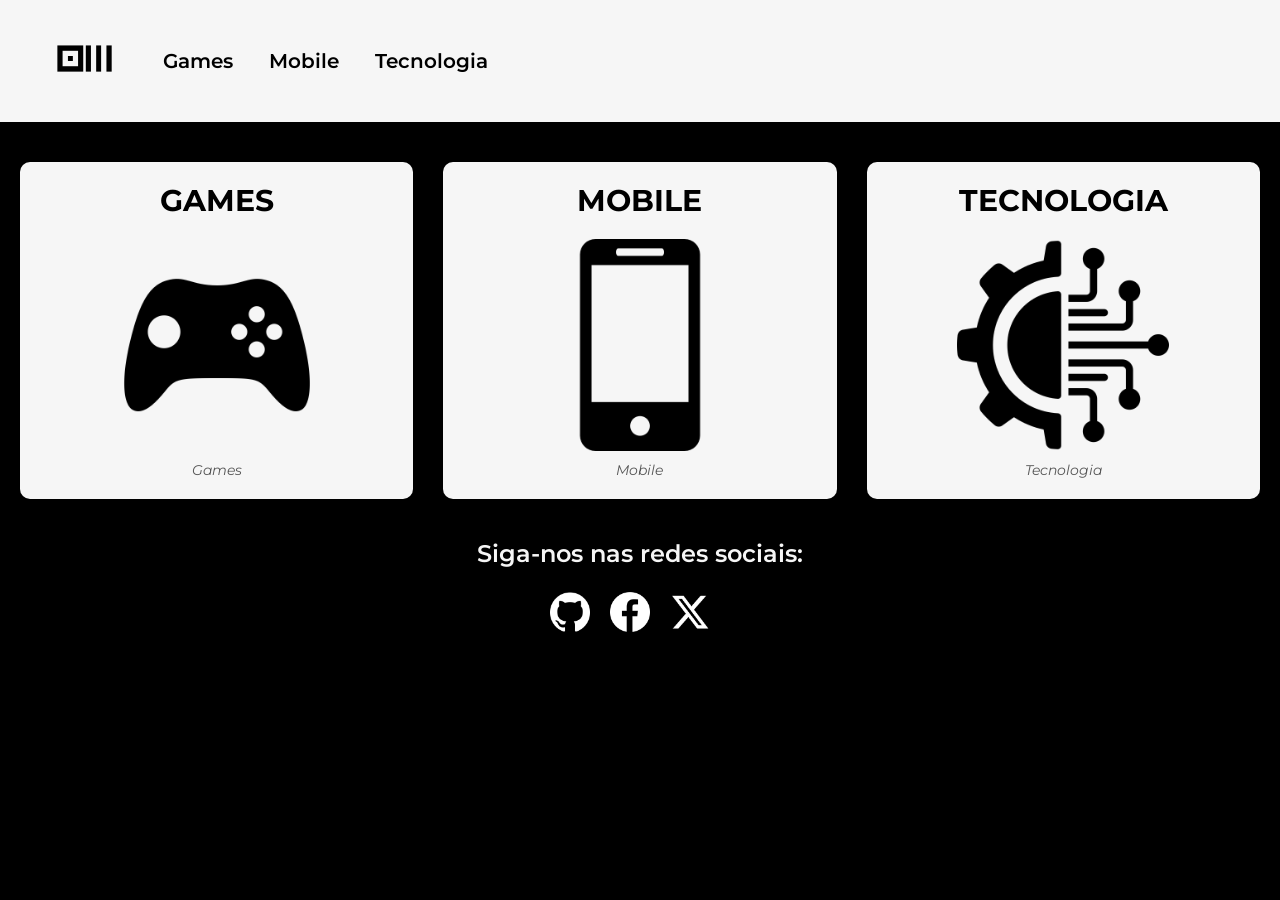
<file: index.html>
<!DOCTYPE html>
<html lang="pt-br">

<head>
    <meta charset="UTF-8">
    <meta http-equiv="X-UA-Compatible" content="IE=edge">
    <meta name="viewport" content="width=device-width, initial-scale=1.0">
    <title>Home</title>
    <link rel="stylesheet" href="./css/style.css">
</head>

<body>
    <header class="cabecalho">
        <nav>
            <a href="./pages/index.html" title="Home"><img src="./img/logo.webp" alt="Home" class="logo"></a>
            <a href="./pages/games.html" title="Games" class="menu">Games</a>
            <a href="./pages/mobile.html" title="Mobile" class="menu">Mobile</a>
            <a href="./pages/tecnologia.html" title="Tecnologia" class="menu">Tecnologia</a>
        </nav>
    </header>

    <main class="conteudo">
        <div class="card">
            <h2>Games</h2>
            <figure>
                <img src="./img/icons/game.webp" alt="Games">
                <figcaption>Games</figcaption>
            </figure>
        </div>
        <div class="card">
            <h2>Mobile</h2>
            <figure>
                <img src="./img/icons/mobile.webp" alt="Mobile">
                <figcaption>Mobile</figcaption>
            </figure>
        </div>
        <div class="card">
            <h2>Tecnologia</h2>
            <figure>
                <img src="./img/icons/tech.webp" alt="Tecnologia">
                <figcaption>Tecnologia</figcaption>
            </figure>
        </div>
    </main>

    <footer class="rodape">
        <h2>Siga-nos nas redes sociais:</h2>
        <nav class="redes-sociais">
            <a href="https://github.com/" title="Github"><img src="./img/socials/github.webp" alt="Github" class="icone"></a>
            <a href="https://www.facebook.com/" title="Facebook"><img src="./img/socials/facebook.webp" alt="Facebook" class="icone"></a>
            <a href="https://x.com/" title="Twitter"><img src="./img/socials/x.webp" alt="Twitter" class="icone"><a>
    </footer>
</body>
</html>
</file>
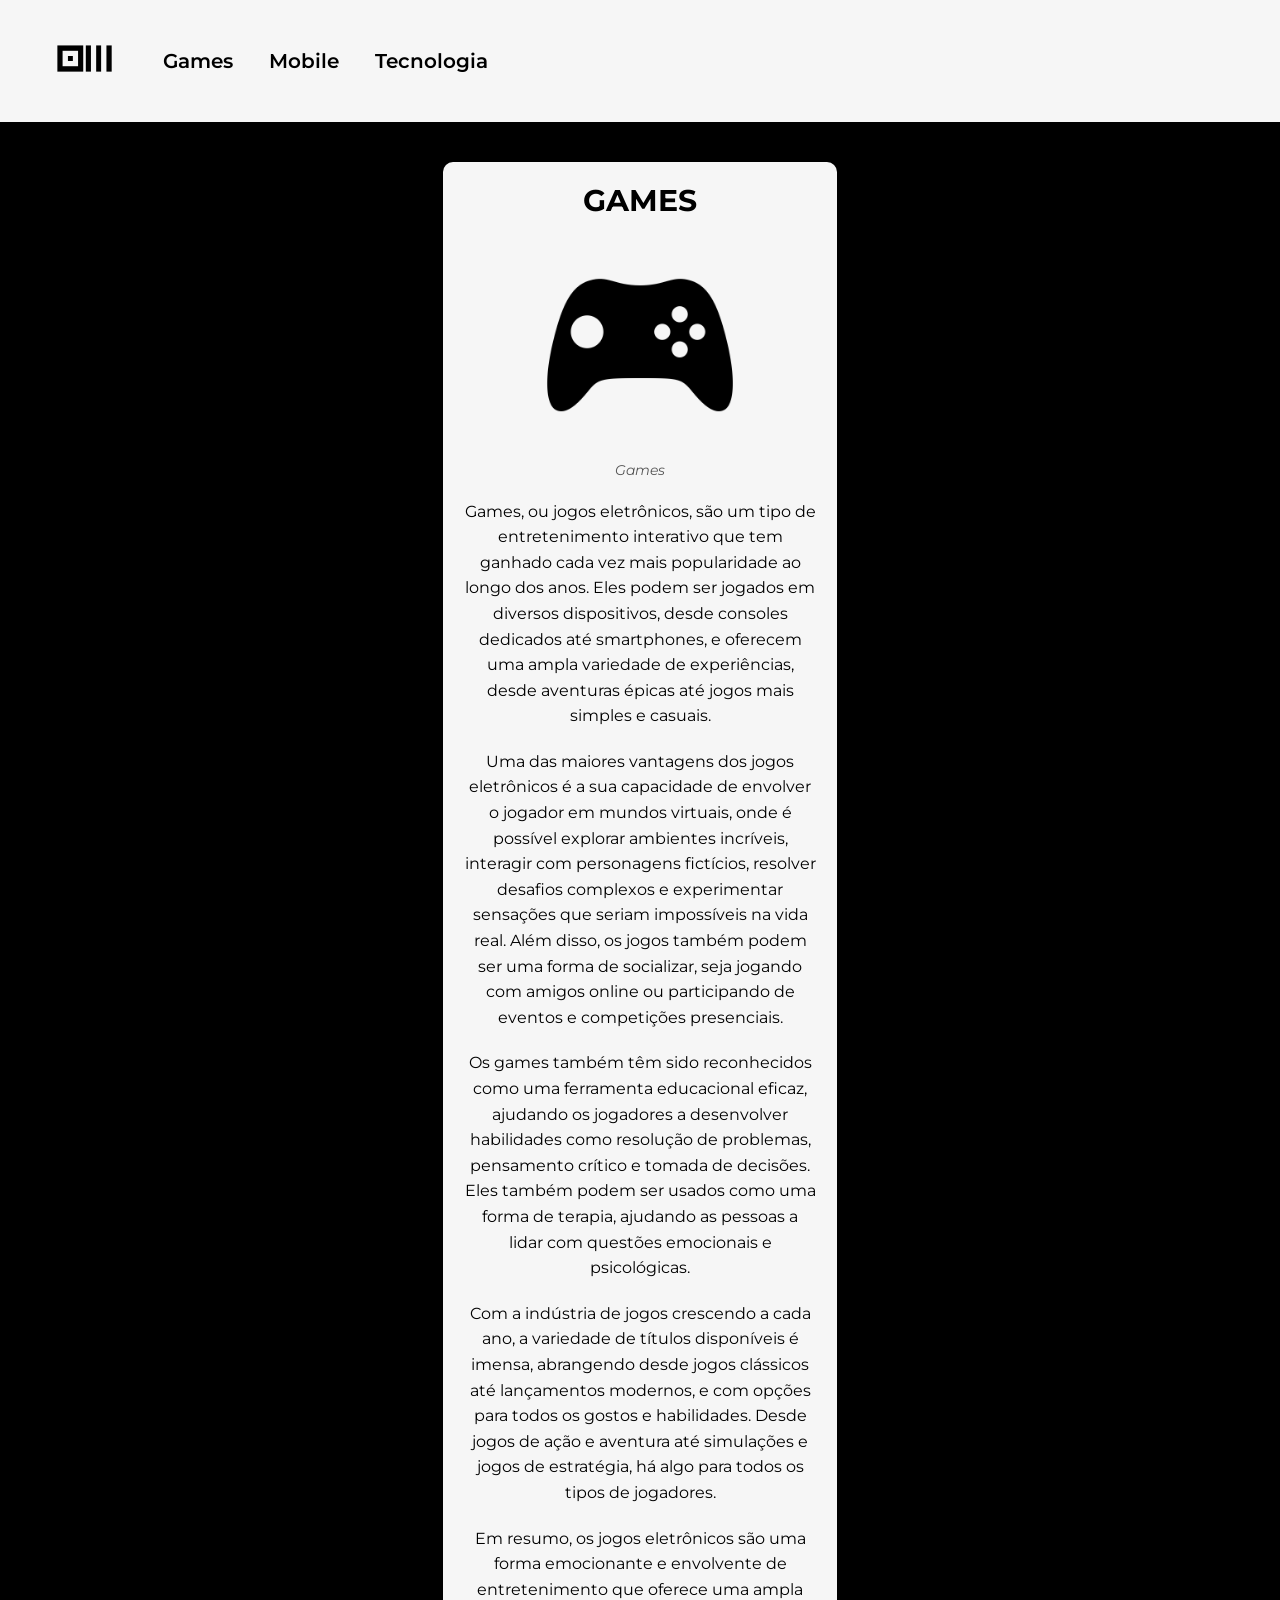
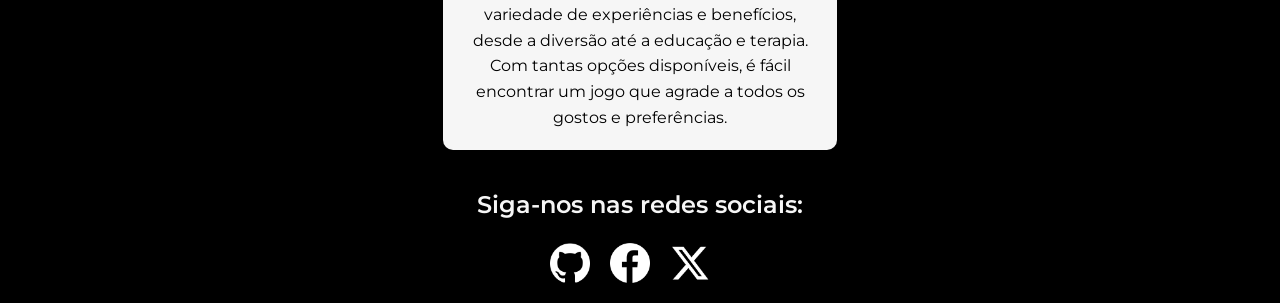
<file: pages/games.html>
<!DOCTYPE html>
<html lang="pt-br">

<head>
    <meta charset="UTF-8">
    <meta http-equiv="X-UA-Compatible" content="IE=edge">
    <meta name="viewport" content="width=device-width, initial-scale=1.0">
    <title>Games</title>
    <link rel="stylesheet" href="../css/style.css">
</head>

<body>
    <header class="cabecalho">
        <nav>
            <a href="../index.html" title="Home"><img src="../img/logo.webp" alt="Home" class="logo"></a>
            <a href="./games.html" title="Games" class="menu">Games</a>
            <a href="./mobile.html" title="Mobile" class="menu">Mobile</a>
            <a href="./tecnologia.html" title="Tecnologia" class="menu">Tecnologia</a>
        </nav>
    </header>

    <main class="conteudo">
        <div class="card">
            <h2>Games</h2>
            <figure>
                <img src="../img/icons/game.webp" alt="Games">
                <figcaption>Games</figcaption>
                <p>
                    Games, ou jogos eletrônicos, são um tipo de entretenimento interativo que tem ganhado cada vez mais
                    popularidade ao longo dos anos. Eles podem ser jogados em diversos dispositivos, desde consoles
                    dedicados até smartphones, e oferecem uma ampla variedade de experiências, desde aventuras épicas
                    até jogos mais simples e casuais.
                </p>
                <p>
                    Uma das maiores vantagens dos jogos eletrônicos é a sua capacidade de envolver o jogador em mundos
                    virtuais, onde é possível explorar ambientes incríveis, interagir com personagens fictícios,
                    resolver desafios complexos e experimentar sensações que seriam impossíveis na vida real. Além
                    disso, os jogos também podem ser uma forma de socializar, seja jogando com amigos online ou
                    participando de eventos e competições presenciais.
                </p>
                <p>
                    Os games também têm sido reconhecidos como uma ferramenta educacional eficaz, ajudando os jogadores
                    a desenvolver habilidades como resolução de problemas, pensamento crítico e tomada de decisões. Eles
                    também podem ser usados ​​como uma forma de terapia, ajudando as pessoas a lidar com questões
                    emocionais e psicológicas.
                </p>
                <p>
                    Com a indústria de jogos crescendo a cada ano, a variedade de títulos disponíveis é imensa,
                    abrangendo desde jogos clássicos até lançamentos modernos, e com opções para todos os gostos e
                    habilidades. Desde jogos de ação e aventura até simulações e jogos de estratégia, há algo para todos
                    os tipos de jogadores.
                </p>
                <p>
                    Em resumo, os jogos eletrônicos são uma forma emocionante e envolvente de entretenimento que oferece
                    uma ampla variedade de experiências e benefícios, desde a diversão até a educação e terapia. Com
                    tantas opções disponíveis, é fácil encontrar um jogo que agrade a todos os gostos e preferências.
                </p>
            </figure>
        </div>
    </main>

    <footer class="rodape">
        <h2>Siga-nos nas redes sociais:</h2>
        <nav class="redes-sociais">
            <a href="https://github.com/" title="Github"><img src="../img/socials/github.webp" alt="Github" class="icone"></a>
            <a href="https://www.facebook.com/" title="Facebook"><img src="../img/socials/facebook.webp" alt="Facebook" class="icone"></a>
            <a href="https://x.com/" title="Twitter"><img src="../img/socials/x.webp" alt="Twitter" class="icone"><a>
    </footer>
</body>
</html>
</file>
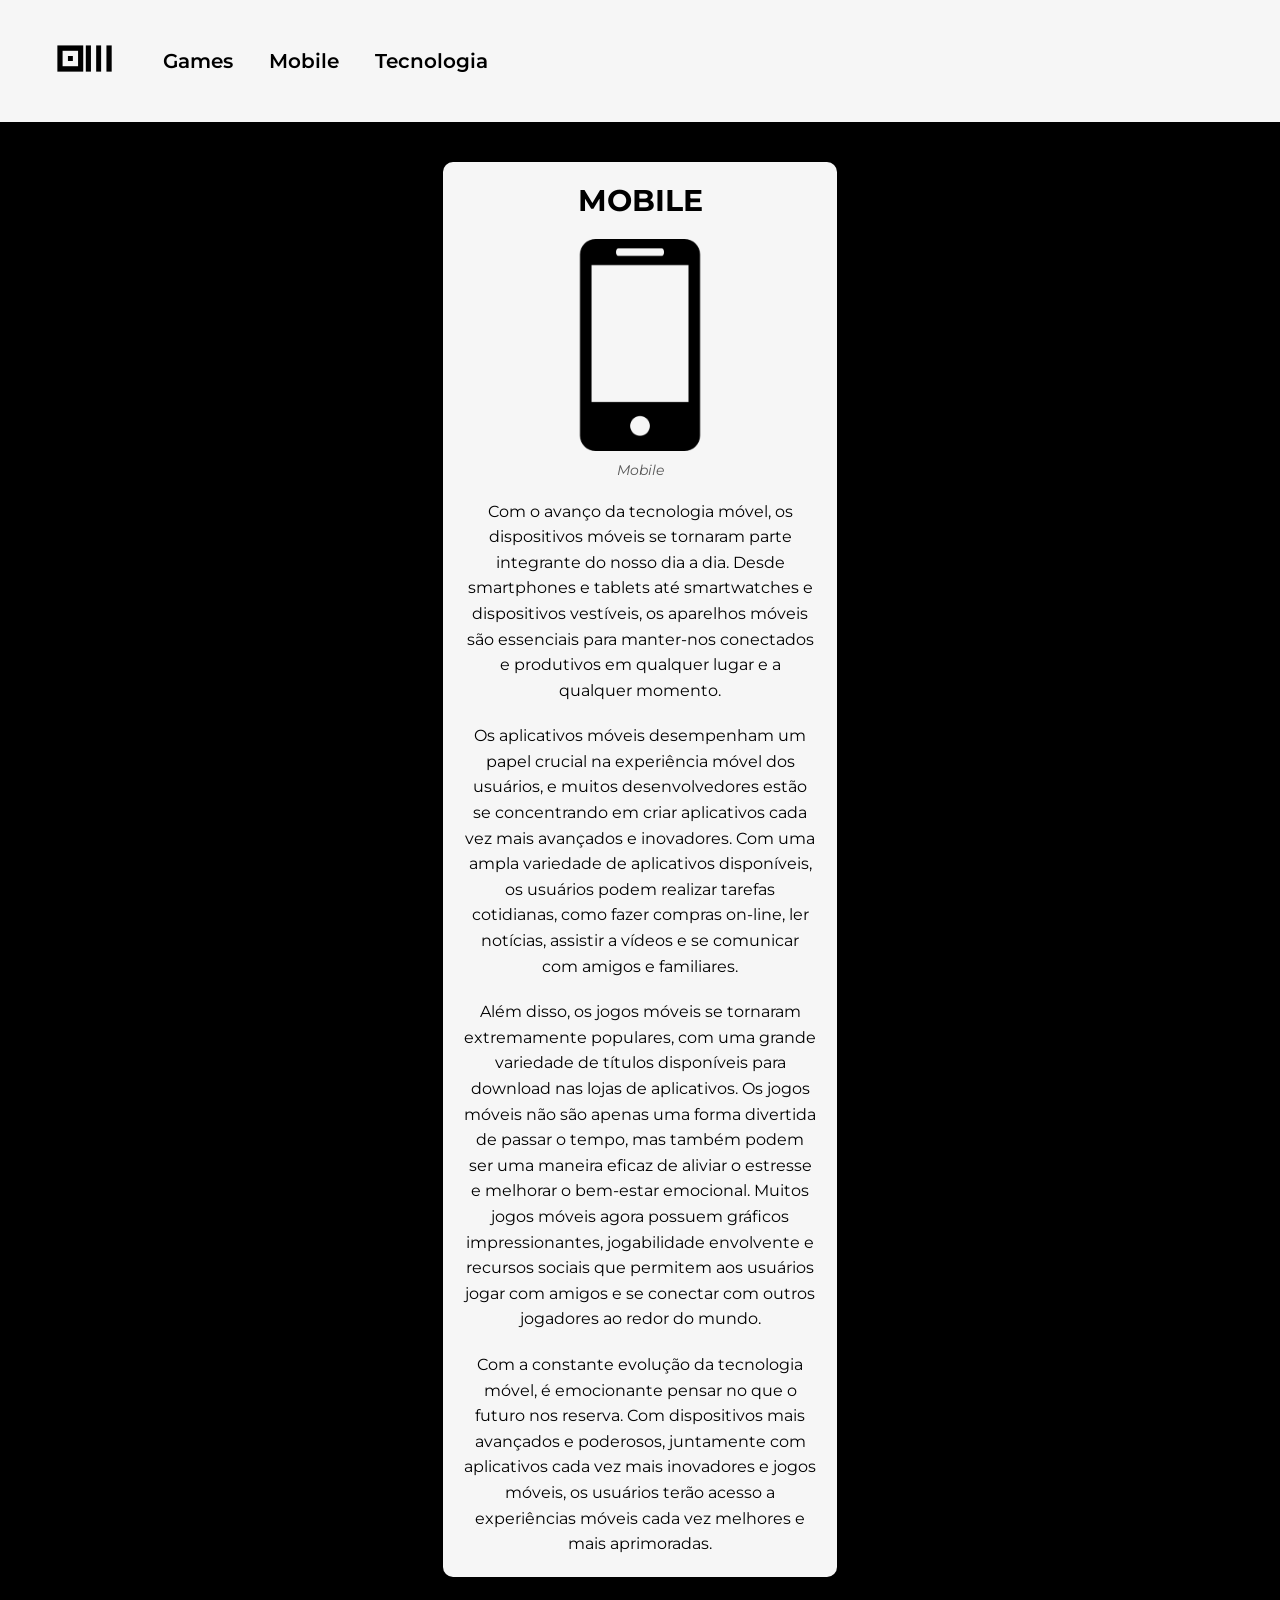
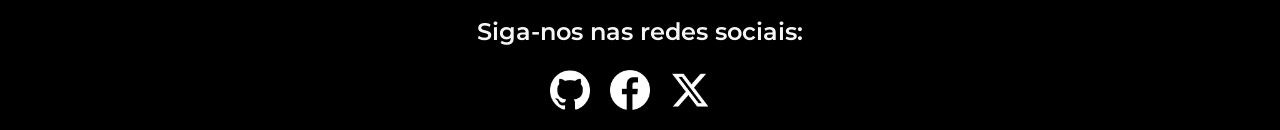
<file: pages/mobile.html>
<!DOCTYPE html>
<html lang="pt-br">

<head>
    <meta charset="UTF-8">
    <meta http-equiv="X-UA-Compatible" content="IE=edge">
    <meta name="viewport" content="width=device-width, initial-scale=1.0">
    <title>Mobile</title>
    <link rel="stylesheet" href="../css/style.css">
</head>

<body>
    <header class="cabecalho">
        <nav>
            <a href="../index.html" title="Home"><img src="../img/logo.webp" alt="Home" class="logo"></a>
            <a href="./games.html" title="Games" class="menu">Games</a>
            <a href="./mobile.html" title="Mobile" class="menu">Mobile</a>
            <a href="./tecnologia.html" title="Tecnologia" class="menu">Tecnologia</a>
        </nav>
    </header>

    <main class="conteudo">
        <div class="card">
            <h2>Mobile</h2>
            <figure>
                <img src="../img/icons/mobile.webp" alt="Mobile">
                <figcaption>Mobile</figcaption>
                <p>
                    Com o avanço da tecnologia móvel, os dispositivos móveis se tornaram parte integrante do nosso dia a
                    dia. Desde smartphones e tablets até smartwatches e dispositivos vestíveis, os aparelhos móveis são
                    essenciais para manter-nos conectados e produtivos em qualquer lugar e a qualquer momento.
                </p>
                <p>

                    Os aplicativos móveis desempenham um papel crucial na experiência móvel dos usuários, e muitos
                    desenvolvedores estão se concentrando em criar aplicativos cada vez mais avançados e inovadores. Com
                    uma ampla variedade de aplicativos disponíveis, os usuários podem realizar tarefas cotidianas, como
                    fazer compras on-line, ler notícias, assistir a vídeos e se comunicar com amigos e familiares.
                </p>
                <p>
                    Além disso, os jogos móveis se tornaram extremamente populares, com uma grande variedade de títulos
                    disponíveis para download nas lojas de aplicativos. Os jogos móveis não são apenas uma forma
                    divertida de passar o tempo, mas também podem ser uma maneira eficaz de aliviar o estresse e
                    melhorar o bem-estar emocional. Muitos jogos móveis agora possuem gráficos impressionantes,
                    jogabilidade envolvente e recursos sociais que permitem aos usuários jogar com amigos e se conectar
                    com outros jogadores ao redor do mundo.
                </p>
                <p>
                    Com a constante evolução da tecnologia móvel, é emocionante pensar no que o futuro nos reserva. Com
                    dispositivos mais avançados e poderosos, juntamente com aplicativos cada vez mais inovadores e jogos
                    móveis, os usuários terão acesso a experiências móveis cada vez melhores e mais aprimoradas.
                </p>
            </figure>
        </div>
    </main>

    <footer class="rodape">
        <h2>Siga-nos nas redes sociais:</h2>
        <nav class="redes-sociais">
            <a href="https://github.com/" title="Github"><img src="../img/socials/github.webp" alt="Github" class="icone"></a>
            <a href="https://www.facebook.com/" title="Facebook"><img src="../img/socials/facebook.webp" alt="Facebook" class="icone"></a>
            <a href="https://x.com/" title="Twitter"><img src="../img/socials/x.webp" alt="Twitter" class="icone"><a>
    </footer>
</body>
</html>
</file>
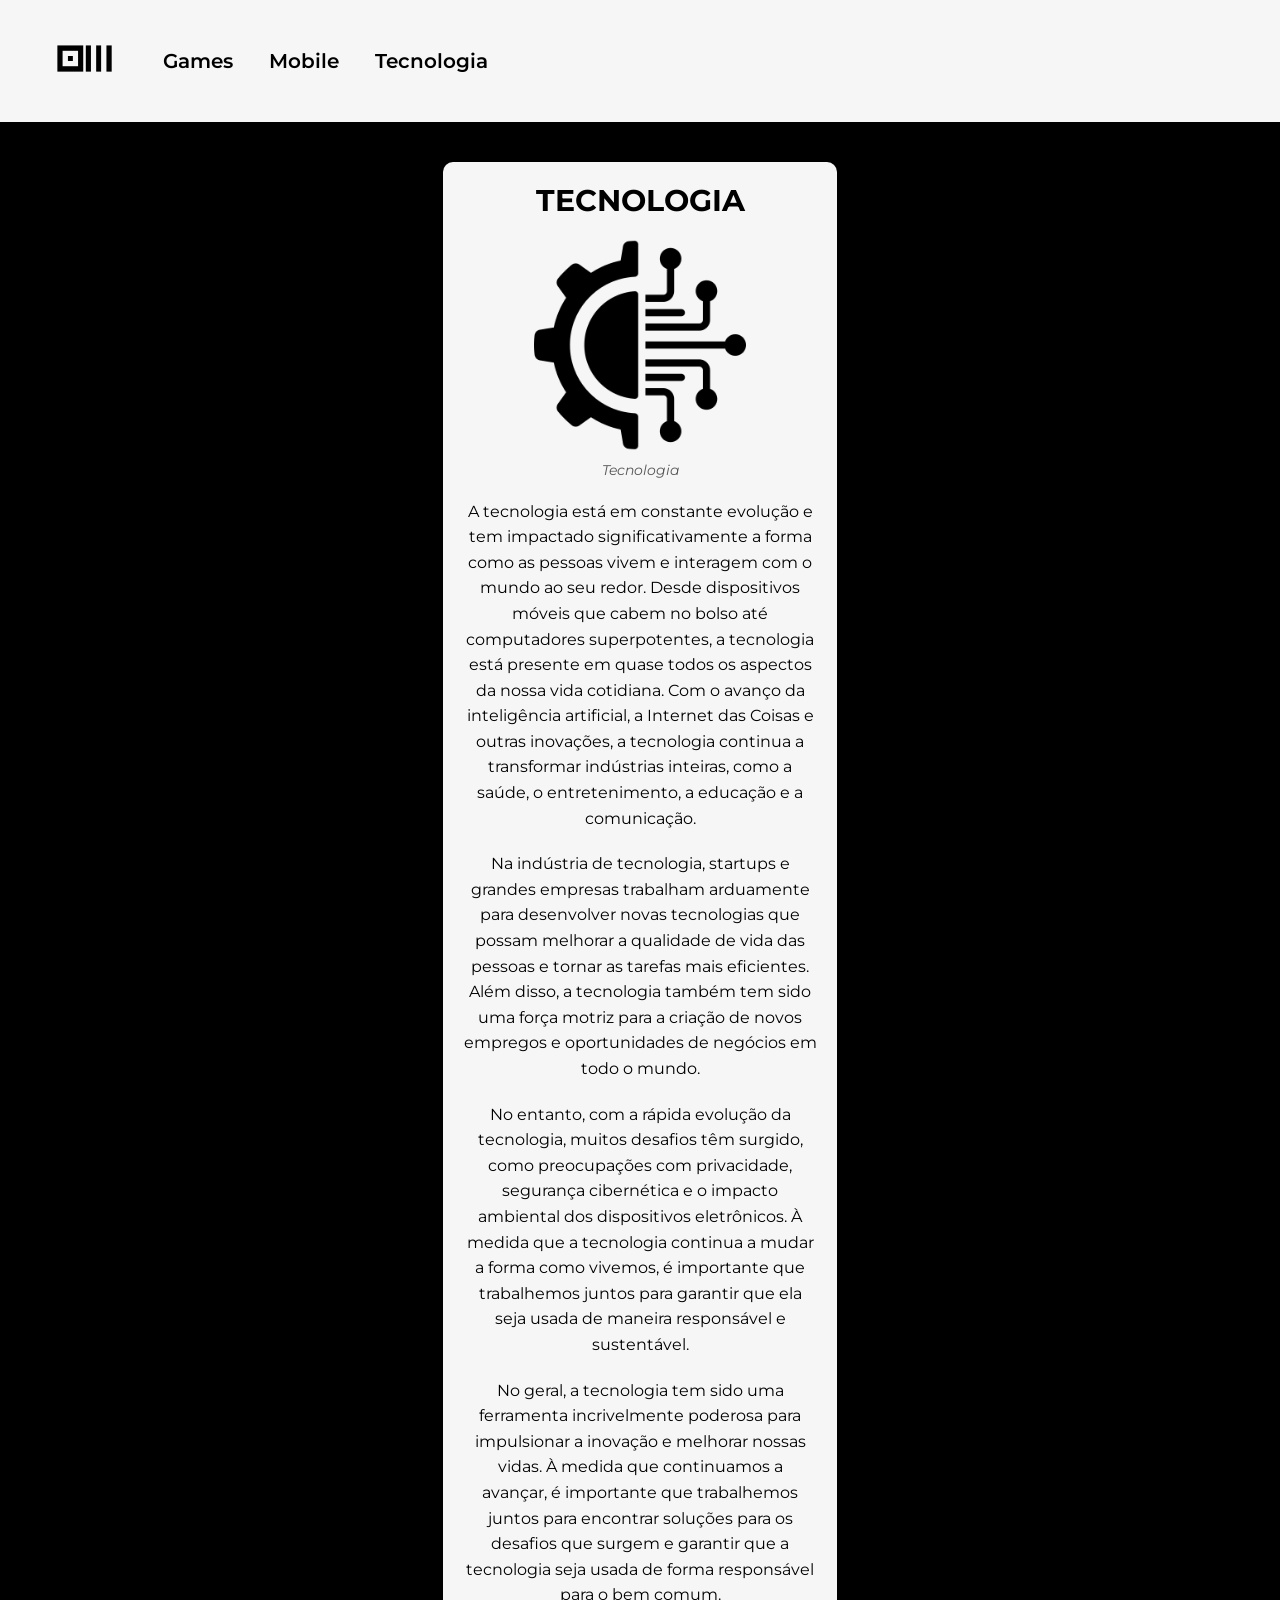
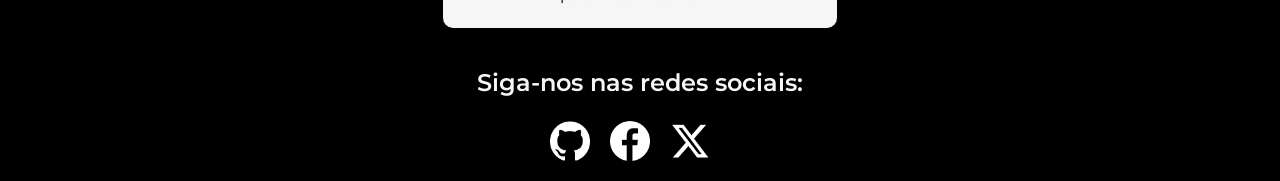
<file: pages/tecnologia.html>
<!DOCTYPE html>
<html lang="pt-br">

<head>
    <meta charset="UTF-8">
    <meta http-equiv="X-UA-Compatible" content="IE=edge">
    <meta name="viewport" content="width=device-width, initial-scale=1.0">
    <title>Tecnologia</title>
    <link rel="stylesheet" href="../css/style.css">
</head>

<body>
    <header class="cabecalho">
        <nav>
            <a href="../index.html" title="Home"><img src="../img/logo.webp" alt="Home" class="logo"></a>
            <a href="./games.html" title="Games" class="menu">Games</a>
            <a href="./mobile.html" title="Mobile" class="menu">Mobile</a>
            <a href="./tecnologia.html" title="Tecnologia" class="menu">Tecnologia</a>
        </nav>
    </header>

    <main class="conteudo">
        <div class="card">
            <h2>Tecnologia</h2>
            <figure>
                <img src="../img/icons/tech.webp" alt="Tecnologia">
                <figcaption>Tecnologia</figcaption>
                <p>
                    A tecnologia está em constante evolução e tem impactado significativamente a forma como as pessoas
                    vivem e interagem com o mundo ao seu redor. Desde dispositivos móveis que cabem no bolso até
                    computadores superpotentes, a tecnologia está presente em quase todos os aspectos da nossa vida
                    cotidiana. Com o avanço da inteligência artificial, a Internet das Coisas e outras inovações, a
                    tecnologia continua a transformar indústrias inteiras, como a saúde, o entretenimento, a educação e
                    a comunicação.
                </p>
                <p>
                    Na indústria de tecnologia, startups e grandes empresas trabalham arduamente para desenvolver novas
                    tecnologias que possam melhorar a qualidade de vida das pessoas e tornar as tarefas mais eficientes.
                    Além disso, a tecnologia também tem sido uma força motriz para a criação de novos empregos e
                    oportunidades de negócios em todo o mundo.
                </p>
                <p>
                    No entanto, com a rápida evolução da tecnologia, muitos desafios têm surgido, como preocupações com
                    privacidade, segurança cibernética e o impacto ambiental dos dispositivos eletrônicos. À medida que
                    a tecnologia continua a mudar a forma como vivemos, é importante que trabalhemos juntos para
                    garantir que ela seja usada de maneira responsável e sustentável.
                </p>
                <p>
                    No geral, a tecnologia tem sido uma ferramenta incrivelmente poderosa para impulsionar a inovação e
                    melhorar nossas vidas. À medida que continuamos a avançar, é importante que trabalhemos juntos para
                    encontrar soluções para os desafios que surgem e garantir que a tecnologia seja usada de forma
                    responsável para o bem comum.
                </p>
            </figure>
        </div>
    </main>

    <footer class="rodape">
        <h2>Siga-nos nas redes sociais:</h2>
        <nav class="redes-sociais">
            <a href="https://github.com/" title="Github"><img src="../img/socials/github.webp" alt="Github" class="icone"></a>
            <a href="https://www.facebook.com/" title="Facebook"><img src="../img/socials/facebook.webp" alt="Facebook" class="icone"></a>
            <a href="https://x.com/" title="Twitter"><img src="../img/socials/x.webp" alt="Twitter" class="icone"><a>
    </footer>
</body>
</html>
</file>
<file: css/style.css>
@import url("https://fonts.googleapis.com/css2?family=Krona+One&family=Montserrat:wght@400;600&display=swap");
@import url("./cabecalho.css");
@import url("./conteudo.css");
@import url("./rodape.css");

/* Variáveis Globais */
:root {
	--font-primary: "Montserrat", sans-serif;
	--font-accent: "Krona One", sans-serif;

	--color-bg: #000000;
	--color-text: #f6f6f6;

	--transition-smooth: 0.3s ease-in-out;
}

/* Reset */
*,
*::before,
*::after {
	margin: 0;
	padding: 0;
	box-sizing: border-box;
}

body {
	font-family: var(--font-primary);
	background-color: var(--color-bg);
	color: var(--color-text);
}

.cabecalho,
.cabecalho a,
.card,
.menu {
	transition: var(--transition-smooth);
}

.menu:hover {
	color: var(--color-text);
	background-color: var(--color-bg);
}

.logo {
	width: 100%;
	max-width: 65px;
	height: auto;
}

/* Breakpoints */
@media only screen and (max-width: 768px) {
	.cabecalho {
		padding: 1.25rem 0.625rem;
	}

	.card {
		width: calc(50% - 1.25rem);
	}
}

@media only screen and (max-width: 578px) {
	.cabecalho a {
		font-size: 1.25rem;
	}

	.cabecalho .logo {
		max-width: 20%;
	}

	.menu {
		flex-direction: column;
		font-size: 1.25rem;
	}

	.card {
		width: 90%;
		margin-top: 10vw;
	}
}
</file>
